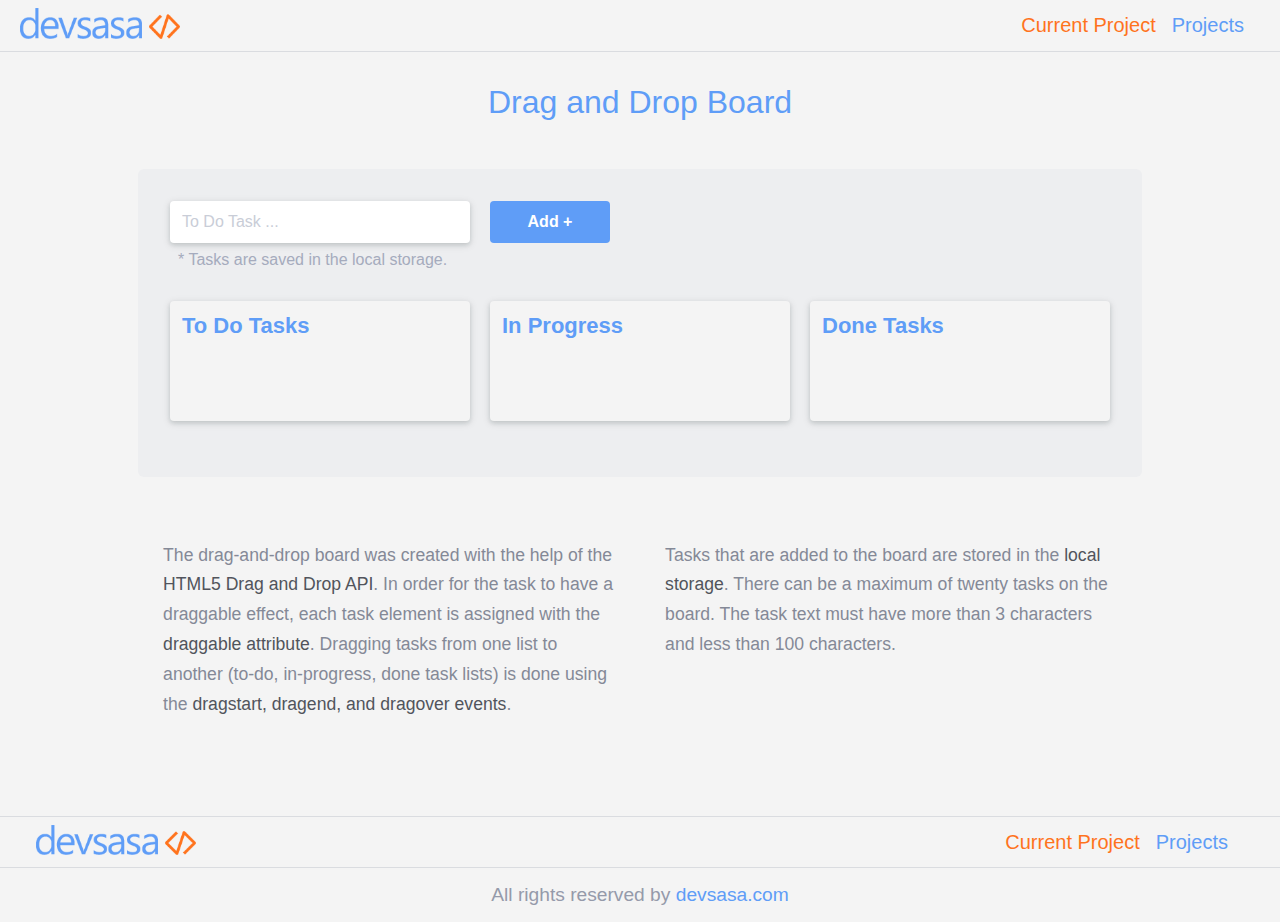
<file: drag-and-drop-board/index.html>
<!DOCTYPE html>
<html lang="en">
<head>
    <meta charset="UTF-8">
    <meta http-equiv="X-UA-Compatible" content="IE=edge">
    <meta name="viewport" content="width=device-width, initial-scale=1.0">
    <meta name="description" content="Saša Đorđević - web developer | devsasa.com is my portfolio website with projects - Html, CSS, PHP, JavaScript, React, WordPress">
    <title>Drag and Drop Board</title>

    <link rel="icon" type="image/x-icon" href="assets/images/favicon/favicon-1.png">

    <!-- main css file -->
    <link href="assets/css/style.css" rel="stylesheet">
    <!-- current page css file -->
    <link href="assets/css/draganddrop_style.css" rel="stylesheet">
    <!-- current page js file -->
    <script src="assets/js/draganddrop.js" defer></script>
</head>
<body>
    <header>
        <!-- Navbar for desktop -->
        <div class="headerDesktop">
            <div class="container myflex mynav">
                <div class="mylogo">
                    <a href="https://www.devsasa.com">
                        <img src="assets/images/logo/logo-1.png" alt="logo image">
                    </a></span>
                </div>
                <nav>
                    <ul class="myflex links">
                        <li><a href="https://www.devsasa.com/javascript/matchmedia" class="navLink navActiv">Current Project</a></li>
						<li><a href="https://www.devsasa.com/projects" class="navLink">Projects</a></li>
                    </ul>
                </nav>
            </div>
        </div>
        <!-- Navbar for mobile -->
        <div class="headerMobile">
            <div class="container myflex">
                <div class="mylogo">
                    <a href="https://www.devsasa.com">
                        <img src="assets/images/logo/logo-1.png" alt="logo image">
                    </a></span>
                </div>
                <nav>
                    <input type="checkbox" class="toggle-menu">
                    <div class="hamburger"></div>
                    <div class="mobileMenu">
                        <ul class="mainListMob links">     
                            <li><a href="https://www.devsasa.com/javascript/matchmedia" class="navLink navActiv">Current Project</a></li>
							<li><a href="https://www.devsasa.com/projects" class="navLink">Projects</a></li>
                        </ul>
                    </div>
                </nav>
            </div>
        </div>
    </header>
    <main>
		<section class="container sec1">
			<h1>Drag and Drop Board</h1>
		</section>
		<section class="container sec2">
			<div class="board">
				<form class="drag-form">
					<div>
						<input type="text" placeholder="To Do Task ..." id="drag-input">
						<button type="submit">Add +</button>
					</div>
					<p class="drag-message1">* Tasks are saved in the local storage.</p>
					<p class="drag-message2"></p>
				</form>
				<div class="drag-lanes">
					<div class="drag-line" id="todo-line">
						<h2 class="drag-title">To Do Tasks</h2>
					</div>
					<div class="drag-line" id="progress-line">
						<h2 class="drag-title">In Progress</h2>
					</div>
					<div class="drag-line" id="done-line">
						<h2 class="drag-title">Done Tasks</h2>
					</div>
				</div>
			</div>
			<div class="textHolder">
				<p>The drag-and-drop board was created with the help of the <span class="boldText">HTML5 Drag and Drop API</span>. 
				In order for the task to have a draggable effect, each task element is assigned with the <span class="boldText">draggable attribute</span>. 
				Dragging tasks from one list to another (to-do, in-progress, done task lists) is done using the <span class="boldText">dragstart, dragend, and dragover events</span>.</p>
				<p>Tasks that are added to the board are stored in the <span class="boldText">local storage</span>. There can be a maximum of twenty tasks on the board. 
				The task text must have more than 3 characters and less than 100 characters.</p>
			</div>
		</section>
		<dialog id="dialog-drag1">
			<div class="modal-drag1">
				<h3>Edit the Task</h3>
				<form>
					<input type="text" value="" id="modal-drag1-input">
					<input type="hidden" value="" id="modal-drag1-id">
					<div class="modal-drag1-btns">
						<button type="button" class="modal-drag1-close">Close</button>
						<button type="submit" class="modal-drag1-edit">Edit</button>
					</div>
				</form>
			</div>
		</dialog>
		<dialog id="dialog-drag2">
			<div class="modal-drag2">
				<h3>Do you really want to delete the task?</h3>
				<form>
					<input type="hidden" value="" id="modal-drag2-id">
					<div class="modal-drag2-btns">
						<button type="button" class="modal-drag2-close">Close</button>
						<button type="submit" class="modal-drag2-delete">Delete</button>
					</div>
				</form>
			</div>
		</dialog>
	</main>
    <footer>
        <div class="myfooter">
            <div class="container myflexfooter">
                <div class="mylogo">
                    <a href="https://www.devsasa.com">
                        <img src="assets/images/logo/logo-1.png" alt="logo image">
                    </a></span>
                </div>
                <nav>
                    <ul class="myflexfooter links">
                        <li><a href="https://www.devsasa.com/javascript/matchmedia" class="navLink navActiv">Current Project</a></li>
						<li><a href="https://www.devsasa.com/projects" class="navLink">Projects</a></li>
                    </ul>
                </nav>
            </div>
        </div>
        <div class="copyright">
            <div class="container">
                All rights reserved by <a href="https://www.devsasa.com">devsasa.com</a>
            </div>
        </div>
    </footer>
</body>
</html>
</file>
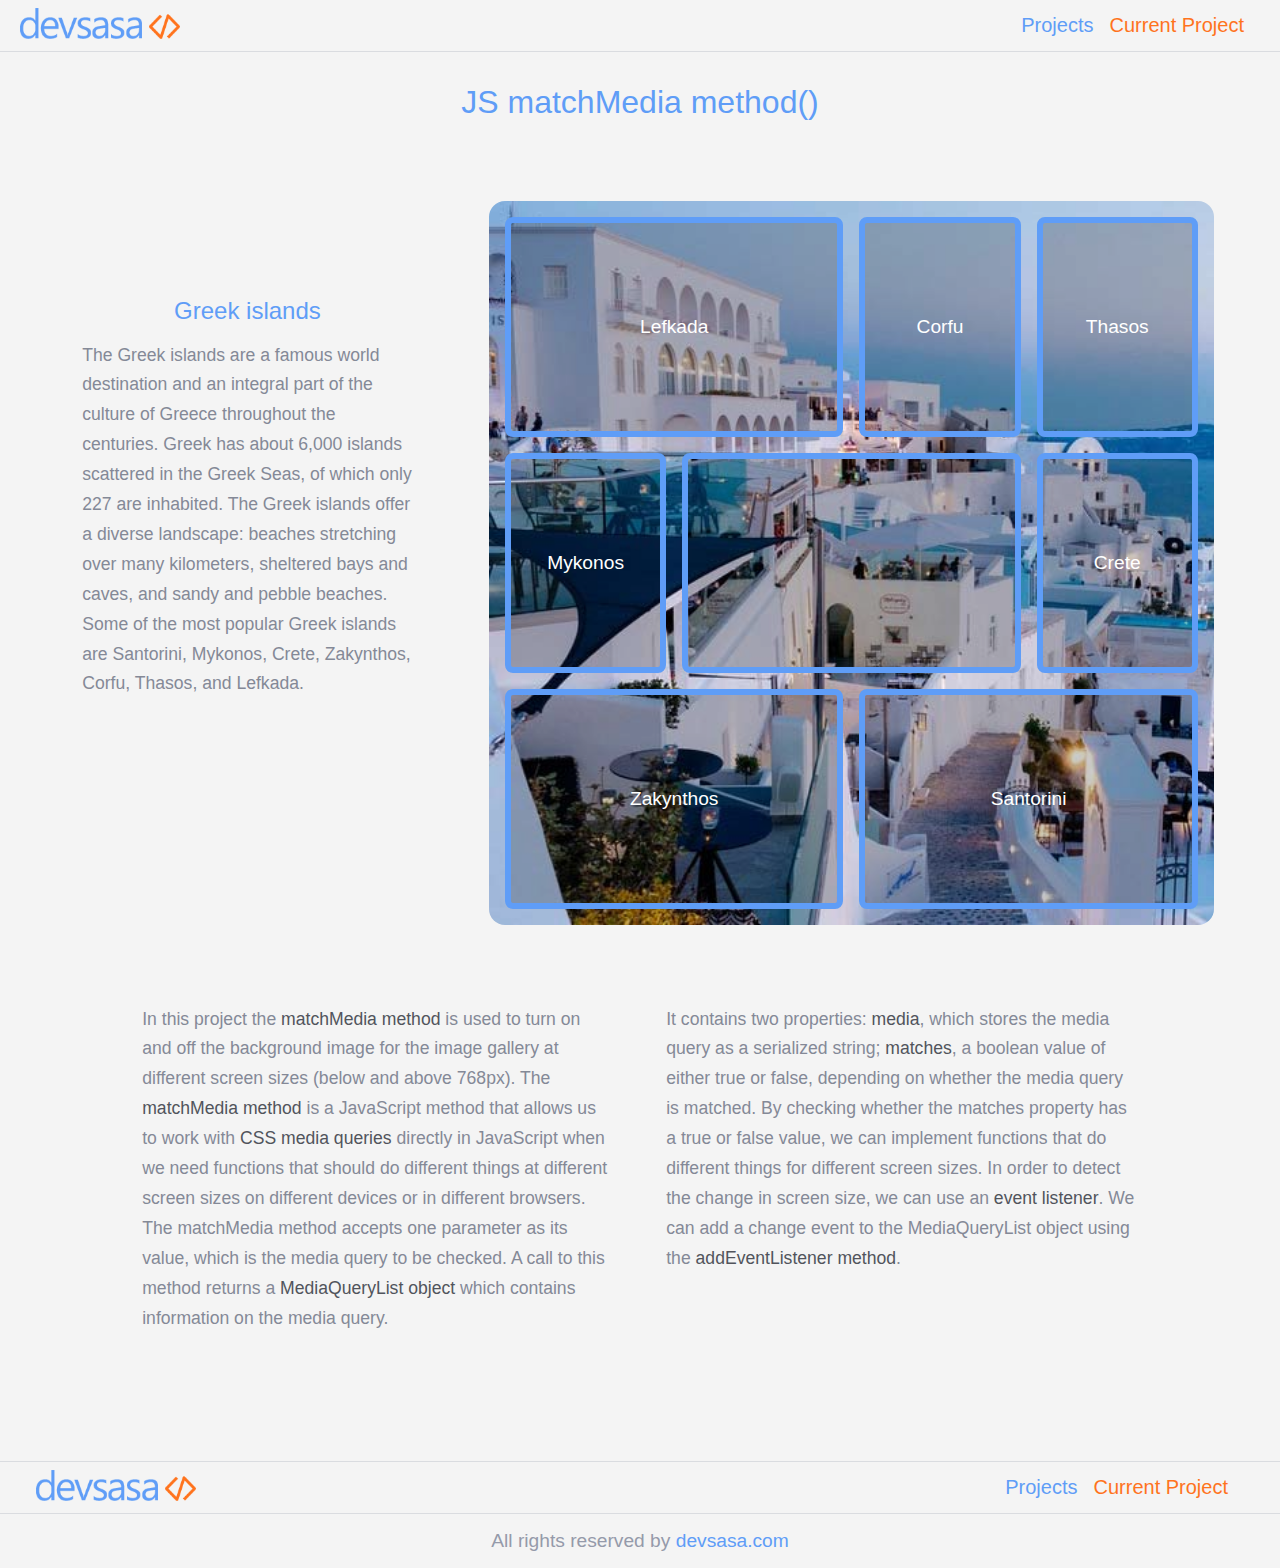
<file: js-matchmedia-method/index.html>
<!DOCTYPE html>
<html lang="en">
<head>
    <meta charset="UTF-8">
    <meta http-equiv="X-UA-Compatible" content="IE=edge">
    <meta name="viewport" content="width=device-width, initial-scale=1.0">
    <meta name="description" content="Saša Đorđević - web developer | devsasa.com is my portfolio website with projects - Html, CSS, PHP, JavaScript, React, WordPress">
    <title>JavaScript matchMedia method</title>

    <link rel="icon" type="image/x-icon" href="assets/images/favicon/favicon-1.png">

    <!-- main css file -->
    <link href="assets/css/style.css" rel="stylesheet">
    <!-- current page css file -->
    <link href="assets/css/matchmedia_style.css" rel="stylesheet">
    <!-- current page js file -->
    <script src="assets/js/matchmedia.js" defer></script>
</head>
<body>
    <header>
        <!-- Navbar for desktop -->
        <div class="headerDesktop">
            <div class="container myflex mynav">
                <div class="mylogo">
                    <a href="https://www.devsasa.com">
                        <img src="assets/images/logo/logo-1.png" alt="logo image">
                    </a></span>
                </div>
                <nav>
                    <ul class="myflex links">
                        <li><a href="https://www.devsasa.com/projects" class="navLink">Projects</a></li>
                        <li><a href="https://www.devsasa.com/javascript/matchmedia" class="navLink navActiv">Current Project</a></li>
                    </ul>
                </nav>
            </div>
        </div>
        <!-- Navbar for mobile -->
        <div class="headerMobile">
            <div class="container myflex">
                <div class="mylogo">
                    <a href="https://www.devsasa.com">
                        <img src="assets/images/logo/logo-1.png" alt="logo image">
                    </a></span>
                </div>
                <nav>
                    <input type="checkbox" class="toggle-menu">
                    <div class="hamburger"></div>
                    <div class="mobileMenu">
                        <ul class="mainListMob links">     
                            <li><a href="https://www.devsasa.com/projects" class="navLink">Projects</a></li>
                            <li><a href="https://www.devsasa.com/javascript/matchmedia" class="navLink navActiv">Current Project</a></li>
                        </ul>
                    </div>
                </nav>
            </div>
        </div>
    </header>
    <main>
        <section class="container sec1">
            <h1>JS matchMedia method()</h1>
        </section>
        <section class="container sec3">
            <div class="mygridSec2">
                <div class="mygridSec2Div1">
                    <h2>Greek islands</h2>
                    <p>The Greek islands are a famous world destination and an integral part of the culture of Greece throughout the centuries. 
                        Greek has about 6,000 islands scattered in the Greek Seas, of which only 227 are inhabited. 
                        The Greek islands offer a diverse landscape: beaches stretching over many kilometers, sheltered bays and caves, and sandy and pebble beaches. 
                        Some of the most popular Greek islands are Santorini, Mykonos, Crete, Zakynthos, Corfu, Thasos, and Lefkada.</p>
                </div>
                <div class="mygridSec2Div2">
                    <div id="s2-image1" class="mySec2Image mySec2Image2"><span>Lefkada</pan></div>
                    <div id="s2-image2" class="mySec2Image mySec2Image2"><span>Corfu</pan></div>
                    <div id="s2-image3" class="mySec2Image mySec2Image2"><span>Thasos</pan></div>
                    <div id="s2-image4" class="mySec2Image mySec2Image2"><span>Mykonos</pan></div>
                    <div id="s2-image5" class="fieldImage fieldImageColor1">
                        <div id="fieldDiv">
                            <div>
                                <h3 id="fieldName">Island</h3>
                                <button id="fieldButton" >&times;</button>
                            </div>
                            <p id="fieldText"></p>
                        </div>
                    </div>
                    <div id="s2-image6" class="mySec2Image mySec2Image2"><span>Crete</pan></div>
                    <div id="s2-image7" class="mySec2Image mySec2Image2"><span>Zakynthos</span></div>
                    <div id="s2-image8" class="mySec2Image mySec2Image2"><span>Santorini</span></div>
                </div>
            </div>
            <div class="textHolder">
                <p>In this project the <span class="boldText">matchMedia method</span> is used to turn on and off the background image for the image gallery at different screen sizes (below and above 768px). 
                    The <span class="boldText">matchMedia method</span> is a JavaScript method that allows us to work with <span class="boldText">CSS media queries</span> directly in JavaScript 
                    when we need functions that should do different things at different screen sizes on different devices or in different browsers. 
                    The matchMedia method accepts one parameter as its value, which is the media query to be checked. 
                    A call to this method returns a <span class="boldText">MediaQueryList object</span> which contains information on the media query.</p>
                <p>It contains two properties: <span class="boldText">media</span>, which stores the media query as a serialized string; 
                <span class="boldText">matches</span>, a boolean value of either true or false, depending on whether the media query is matched. 
                By checking whether the matches property has a true or false value, we can implement functions that do different things for different screen sizes. 
                    In order to detect the change in screen size, we can use an <span class="boldText">event listener</span>. 
                    We can add a change event to the MediaQueryList object using the <span class="boldText">addEventListener method</span>.</p>
            </div>
        </section>
    </main>    
    <footer>
        <div class="myfooter">
            <div class="container myflexfooter">
                <div class="mylogo">
                    <a href="https://www.devsasa.com">
                        <img src="assets/images/logo/logo-1.png" alt="logo image">
                    </a></span>
                </div>
                <nav>
                    <ul class="myflexfooter links">
                        <li><a href="https://www.devsasa.com/projects" class="navLink">Projects</a></li>
                        <li><a href="https://www.devsasa.com/javascript/matchmedia" class="navLink navActiv">Current Project</a></li>
                    </ul>
                </nav>
            </div>
        </div>
        <div class="copyright">
            <div class="container">
                All rights reserved by <a href="https://www.devsasa.com">devsasa.com</a>
            </div>
        </div>
    </footer>
</body>
</html>
</file>
<file: drag-and-drop-board/assets/css/style.css>
:root {
    --primaryBlue:#5F9DF7;
    --primaryBlueDark1:#568dde;
    --primaryBlueDark2:#4c7ec6;
    --primaryBlueLight2:#cfe2fd;

    --secondaryBlue:#1746A2;

    --primaryOrange:#FF731D;
    --primaryOrangeDark1:#e6681a;
    --primaryOrangeDark2:#cc5c17;
    --primaryOrangeLight1:#FEEEDD;

    --secondaryOrange:#FFF7E9;

    --primaryTextGray: #A5ABBD;
    --primaryTextGrayDark-1: #959aaa;
    --primaryTextGrayDark-2: #848997;
    --primaryTextGrayDark-3: #737884;

    --secondaryTextGray: #7E868C;

    --boldText: #51545c;

    --lightGrayBorder:#dadce0;
    /* color from google fonts, border=bottom in header*/
    --lightGrayBorderLight3: #e5e7e9;

    --redDelete:#FF6E54;
    --redDeleteDark-2:#cc5843;
    
    --greenEdit:#00B56D;
    --greenEditLight: #D2FAE0;
    --greenEditDark-2: #009157;
    
    --darkmodegray:#121212;
    --lightmodegray:#f4f4f4;

    --shadow1: rgba(14, 30, 37, 0.12) 0px 2px 4px 0px, rgba(14, 30, 37, 0.12) 0px 2px 8px 0px;
    --shadow2: rgba(14, 30, 37, 0.12) 0px 2px 4px 0px, rgba(14, 30, 37, 0.12) 0px 2px 4px 0px;
}

*, 
::after,
::before {
    box-sizing: border-box;
    margin: 0;
    padding: 0;
}

body {
    font-family: -apple-system, BlinkMacSystemFont, 'Segoe UI', Roboto, Oxygen,
      Ubuntu, Cantarell, 'Open Sans', 'Helvetica Neue', sans-serif;
}

/* Navbar style  ----------  ----------  */
/* Navbar style - Desktop  ----------  */


.headerDesktop {
    padding: 0.5rem 1rem;
    display: none;
    border-bottom: 1px solid #dadce0;
    /* boja je uzeta sa google fonts, border=bottom u headeru*/
}

.container {
    max-width: 1240px;
    margin: 0 auto;
}

.myflex {
    display: flex;
    align-items: center;
    justify-content: space-between;
}

.mylogo {
    max-width: 160px;
}

.mylogo a {
    text-decoration: none;
    width:100%;
}

.mylogo img {
    width: 100%;
}

.links {
    list-style-type: none;
}

.navLink {
    text-decoration: none;
    color:var(--primaryBlue);
    margin-right: 1rem;
    font-size: 1.25rem;
    font-weight: 400;
    transition: color 0.3s ease-in-out;
}

.navLink:hover {
    color:var(--primaryOrange);
}

.navActiv {
    color:var(--primaryOrange);
} 

.dropdownDesktop {
    position:relative;
    text-align: center;
    padding: 0.3rem 0.75rem;
    border-radius: 0.25rem;
    border: 1px solid var(--primaryBlue);
}

.dropdownDesktop:hover {
    background-color: var(--lightGrayBorderLight3);
}

.dropdownDesktop p {
    text-decoration: none;
    color: var(--primaryBlue);
    font-size: 1.25rem;
    font-weight: 400;
}

.dropdownDesktop p > span {
    font-size: 1rem;
}

.dropdown-content {
    position:absolute;
    right: -1px;
    bottom: 0;
    background-color: var(--lightmodegray);
    border: 1px solid var(--primaryBlue);
    border-radius: 4px;
    box-shadow: rgba(60, 64, 67, 0.3) 0px 1px 2px 0px, rgba(60, 64, 67, 0.15) 0px 1px 3px 1px;
    display: none;
    transform: translateY(100%);

}

.dropdownDesktop:hover .dropdown-content{
    display: block;
}

.dropdown-content .dropdownNavLink {
    text-decoration: none;
    color: var(--primaryBlue);
    display: block;
    padding: 0.75rem 2rem;
    border-radius: 4px;
    transition: color 0.4s ease-in-out, background-color 0.4s ease-in-out;
}

.dropdown-content .dropdownNavActiv {
    color:var(--primaryOrange);
    /* background-color: var(--lightGrayBorder); */
    background-color: var(--lightGrayBorderLight3);
}

.dropdown-content .dropdownNavLink:hover {
    color:var(--primaryOrange);
    /* background-color: var(--lightGrayBorder); */
    background-color: var(--lightGrayBorderLight3);
}

/* Navbar style - Mobile  ----------  */

.headerMobile {
    display: block;
    padding: 0.5rem 1rem;
    border-bottom: 1px solid #dadce0;
}

.mobileMenu {
    display: flex;
    justify-content: start;
    align-items:flex-start;
    flex-direction: column;
    position: fixed;
    top: 0;
    right: -280px;
    width: 280px;
    height: 100%;
    background-color: var(--lightmodegray);
    padding-top: 5rem;
    z-index: 5;
    transition: all 0.3s ease-in-out
}

.hamburger {
    position: relative;
    width: 30px;
    height: 3px;
    background-color: var(--primaryBlue);
    border-radius: 1rem;
    cursor: pointer;
    z-index: 6;
    transition: all 0.4s ease-in-out;
}

.hamburger::before,
.hamburger::after {
    content: "";
    position: absolute;
    width: 30px;
    height: 3px;
    background-color: var(--primaryBlue);
    border-radius: 1rem;
    transition: all 0.4s ease-in-out;
}

.hamburger::before {
    top: -10px;
}

.hamburger::after {
    top: 10px;
}

.toggle-menu {
    position: absolute;
    width: 30px;
    height: 30px;
    z-index: 7;
    cursor: pointer;
    opacity: 0;
    transform: translateY(-10px);

}

.hamburger,
.toggle-menu {
    display: block;
}

.toggle-menu:checked ~ .hamburger {
    background: transparent;
}

.toggle-menu:checked ~ .hamburger::before {
    top: 0;
    transform: rotate(-45deg);
}

.toggle-menu:checked ~ .hamburger::after {
    top: 0;
    transform: rotate(45deg);
}

.toggle-menu:checked ~ .mobileMenu {
    right: 0;
    box-shadow: -20px 0 40px rgba(0, 0, 0, 0.05);
}

.mobileMenu p {
    width: 100%;
    color:var(--primaryBlue);
    padding-left: 1rem;
    padding-bottom: 0.75rem;
    font-size: 1.25rem;
    font-weight: 600;
    border-bottom: 1px solid #dadce0;
}

.mobileMenu svg {
    margin-right: 0.5rem;
    width:24px;
    height:24px;
    color:var(--primaryBlue);
}

.mainListMob {
    width: 100%;
    text-align: center;
    border-top: 1px solid #dadce0;
    border-bottom: 1px solid #dadce0;

}

.mainListMob li {
    padding: 0.75rem 0;

}

.userListMob li {
    padding: 0.75rem 0 0.75rem 1rem;
}

/*  ----------  end of Navbar style  */

/* footer ----- ----- */
.myfooter .mylogo {
    padding-bottom: 0.5rem;
    padding-left: 1rem;
}


.myfooter {
    padding: 0.5rem 0rem;
    border-top: 1px solid #dadce0;
}

.copyright {
    padding: 1rem 1rem;
    border-top: 1px solid #dadce0;
    text-align: center;
    font-size: 1.2rem;
    color: #959aaa;
}

.copyright a {
    text-decoration: none;
    color: var(--primaryBlue);
    font-weight: 500;
    transition: all 0.3s ease-in-out;
}

.copyright a:hover {
    color: var(--secondaryBlue);
}

.myfooter .mylogo, .myfooter .links {
    text-align: center;
}

.myfooter .links {
    padding-bottom: 1rem;
}

.myfooter .links li{
    padding-top: 1rem;
}

.myfooter nav {
    border-top: 1px solid #dadce0;
}
/*  ----------  footer  */


/* css media queries ----- ----- */

@media only screen and (min-width: 768px){
    .myflexfooter {
        display: flex;
        align-items: center;
        justify-content: space-between;
    }

    .myfooter > .myflexfooter{
        padding-left: 1rem;
        padding-right: 1rem;
    }

    .myfooter .mylogo {
        padding-bottom: 0rem;
        padding-left: 0rem;
    }

    .myfooter .links {
        padding-bottom: 0rem;
    }

    .myfooter .links li{
        padding-top: 0rem;
    }

    .myfooter nav {
        border: none;
    }
}

@media only screen and (min-width: 1024px){
    .headerMobile {
        display: none;
    }
    .mobileMenu {
        display: none;
    }

    .hamburger,
    .toggle-menu {
        display: none;
    }

    .headerDesktop {
        display: block;
    }
}
</file>
<file: drag-and-drop-board/assets/css/draganddrop_style.css>
body {
    background-color: var(--lightmodegray);
}

main {
    min-height: 1000vh;
    min-height: calc(100vh - 150px);
}

/* sec1 ----- ----- */

.sec1 h1 {
    color: var(--primaryBlue);
    text-align: center;
    padding: 2rem 1rem 1rem 1rem;
    font-weight: 400;
}

/* sec2 ----- ----- */

.board {
    max-width: 364px;
    margin: 2rem auto 0 auto;
    background-color: #edeef0;
    border-radius: 6px;
}

.drag-form {
    padding: 2rem 1.25rem 0;
}

.drag-form div {
    display: flex;
    flex-direction: column;
}

.drag-form input {
    padding: 12px;
    margin-bottom: 16px;
    height: 100%;
    font-size: 1rem;
    background-color: #ffffff;
    color: var(--secondaryTextGray);
    outline: none;
    border: none;
    border-radius: 4px;
    box-shadow: var(--shadow1);
}

.drag-form input::placeholder {
    color: #c9cdd7;
}

.drag-form button {
    width: 120px;
    padding: 10px 24px;
    font-size: 1rem;
    font-weight: bold;
    color: #ffffff;
    background-color: var(--primaryBlue);
    border: none;
    border-radius: 4px;
    cursor: pointer;
    transition: background-color 0.3s ease-in-out;
}

.drag-form button:hover {
    background-color: var(--secondaryBlue);
}

.drag-form .drag-message1 {
    color: var(--primaryTextGray);
    font-size: 1rem;
    margin: 8px;
}

.drag-form .drag-message2 {
    color: var(--redDelete);
    font-size: 1rem;
    margin: 8px;
    display: none;
}

.drag-lanes {
    padding: 24px 20px;
}

.drag-title {
    font-size: 22px;
    font-weight: bold;
    margin-bottom: 8px;
    color: var(--primaryBlue);
}

.drag-line {
    min-height: 120px;
    display: flex;
    flex-direction: column;
    gap: 20px;
    flex-shrink: 0;
    padding: 12px 12px 20px 12px;
    margin-bottom: 2rem;
    border-radius: 4px;
    background-color: #f4f4f4;
    box-shadow: var(--shadow1);
}

.drag-task {
    background-color: #ffffff;
    box-shadow: var(--shadow2);
    padding: 12px;
    border-radius: 4px;
    cursor: move;

}

.is-dragging {
    scale: 1.05;
    box-shadow: var(--shadow1);
    background-color: var(--primaryBlue);
    color: #ffffff;
}

.drag-text {
    padding: 12px 6px;
    color: var(--secondaryTextGray);
}

.drag-info {
    display: flex;
    align-items: center;
    justify-content: space-between;
    border-top: 1px solid var(--primaryTextGray);
    padding-top: 8px;
    min-height: 35px;
}

.drag-date {
    color: var(--primaryTextGray);
    font-size: 0.9rem;
    margin-left: 6px;
}

.drag-edit {
    border: 1px solid var(--greenEdit);
    border-radius: 4px;
    background-color: transparent;
    color: var(--greenEdit);
    text-decoration: none;
    font-size: 1.1rem;
    padding: 0 2px;
    margin-left: 3px;
    margin-right: 3px;
    cursor: pointer;
}

.drag-delete {
    border: 1px solid var(--redDelete);
    border-radius: 4px;
    color: var(--redDelete);
    background-color: transparent;
    text-decoration: none;
    font-size: 1.1rem;
    padding: 0 4px;
    margin-left: 3px;
    margin-right: 3px;
    cursor: pointer;
}

.progress-btns .drag-edit, .progress-btns .drag-delete {
    display: none;
}

.done-btns .drag-edit {
    display: none;
}

#dialog-drag1,
#dialog-drag2 {
    top: 45%;
    left: 50%;
    transform: translate(-50%, -50%);
    border: 2px solid var(--primaryBlue);
    border-radius: 4px;
    padding: 2rem 1rem;
    width: 90%;
    max-width: 400px;
}

#dialog-drag1::backdrop,
#dialog-drag2::backdrop {
    background-color: rgba(126, 134, 140, 0.7);
}

.modal-drag1,
.modal-drag2 {
    background-color: #ffffff;
}

.modal-drag1 h3,
.modal-drag2 h3 {
    color: var(--primaryTextGrayDark-1);
    font-weight: 500;
    margin-bottom: 2rem;
}

.modal-drag1 input {
    width: 100%;
    padding: 12px;
    font-size: 1rem;
    background-color: #ffffff;
    color: var(--secondaryTextGray);
    outline: none;
    border: none;
    border-radius: 4px;
    box-shadow: var(--shadow1);
}

.modal-drag1-btns,
.modal-drag2-btns {
    display: flex;
    align-items: center;
    justify-content: space-between;
    padding-top: 2rem;
}

.modal-drag1-close,
.modal-drag1-edit,
.modal-drag2-close,
.modal-drag2-delete {
    padding: 10px 24px;
    font-size: 1rem;
    font-weight: bold;
    border: none;
    border-radius: 4px;
    cursor: pointer;
    transition: background-color 0.3s ease-in-out;
}

.modal-drag1-close,
.modal-drag2-close {
    color: #ffffff;
    background-color: var(--primaryBlue);
}

.modal-drag1-close:hover,
.modal-drag2-close:hover {
    background-color: var(--secondaryBlue);
}

.modal-drag1-edit {
    color: #ffffff;
    background-color: var(--greenEdit);
}

.modal-drag1-edit:hover {
    background-color: var(--greenEditDark-2);
}

.modal-drag2-delete {
    color: #ffffff;
    background-color: var(--redDelete);
}

.modal-drag2-delete:hover {
    background-color: var(--redDeleteDark-2);
}

.textHolder {
    padding: 2rem 1rem 5rem 1rem;
    display: flex;
    align-items: start;
    justify-content: space-around;
    flex-direction: column
}

.textHolder > p {
    margin-top: 2rem;
    line-height: 1.7;
    font-size: 1.1rem;
    color: var(--primaryTextGrayDark-2);
}

.boldText {
    color: var(--boldText);
    font-weight: 500;
}

/* css media queries ----- ----- */
@media only screen and (min-width:360px) {
    .drag-edit, .drag-delete {
        margin-left: 6px;
        margin-right: 6px;
    }
}

@media only screen and (min-width:400px) {
    .board {
        max-width: 364px;
    }

    .drag-lanes {
        padding: 24px 32px;
    }

    .drag-form {
        padding: 2rem 2rem 0;
    }

    .drag-form input {
        width: 300px;
    }

    .drag-form .drag-message1 {
        width: 300px;
    }

    .drag-form .drag-message2 {
        width: 300px;
    }

    .drag-line {
        width: 300px;
    }
	
	.modal-drag1-close,
    .modal-drag1-edit,
    .modal-drag2-close,
    .modal-drag2-delete {
        padding: 12px 32px;
    }
}

@media only screen and (min-width:480px) {
    .textHolder {
        padding: 2rem 2rem 5rem 2rem;
    }
}
@media only screen and (min-width:768px) {
    .board {
        max-width: 684px;
    }

    .drag-lanes {
        display: flex;
        align-items: flex-start;
        justify-content: flex-start;
        flex-wrap: wrap;
        gap: 20px;
        height: 100%;
    }

    .textHolder {
        flex-direction: row;
    }

    .textHolder > p {
        width: 45%;
    }
} 

@media only screen and (min-width:1024px) {
    .board {
        max-width: 1004px;
    }

    .drag-form div {
        flex-direction: row;
    }

    .drag-form input {
        margin-bottom: 0px;
        margin-right: 20px;
    }

    .drag-form button {
        padding: 12px 32px;
    }   
    
    .textHolder {
        width: 1004px;
        margin: 0 auto;
        padding: 2rem 0rem 6rem 0rem;
    }    
}
</file>
<file: js-matchmedia-method/assets/css/style.css>
:root {
    --primaryBlue:#5F9DF7;
    --primaryBlueDark1:#568dde;
    --primaryBlueDark2:#4c7ec6;
    --primaryBlueLight2:#cfe2fd;

    --secondaryBlue:#1746A2;

    --primaryOrange:#FF731D;
    --primaryOrangeDark1:#e6681a;
    --primaryOrangeDark2:#cc5c17;
    --primaryOrangeLight1:#FEEEDD;

    --secondaryOrange:#FFF7E9;

    --primaryTextGray: #A5ABBD;
    --primaryTextGrayDark-1: #959aaa;
    --primaryTextGrayDark-2: #848997;
    --primaryTextGrayDark-3: #737884;

    --secondaryTextGray: #7E868C;

    --boldText: #51545c;

    --lightGrayBorder:#dadce0;
    --lightGrayBorderLight3: #e5e7e9;

    --redDelete:#FF6E54;
    --redDeleteDark-2:#cc5843;
    
    --greenEdit:#00B56D;
    --greenEditLight: #D2FAE0;
    
    --darkmodegray:#121212;
    --lightmodegray:#f4f4f4;
}

*, 
::after,
::before {
    box-sizing: border-box;
    margin: 0;
    padding: 0;
}

body {
    font-family: -apple-system, BlinkMacSystemFont, 'Segoe UI', Roboto, Oxygen,
      Ubuntu, Cantarell, 'Open Sans', 'Helvetica Neue', sans-serif;
}

/* Navbar style  ----------  ----------  */
/* Navbar style - Desktop  ----------  */


.headerDesktop {
    padding: 0.5rem 1rem;
    display: none;
    border-bottom: 1px solid #dadce0;
}

.container {
    max-width: 1240px;
    margin: 0 auto;
}

.myflex {
    display: flex;
    align-items: center;
    justify-content: space-between;
}

.mylogo {
    max-width: 160px;
}

.mylogo a {
    text-decoration: none;
    width:100%;
}

.mylogo img {
    width: 100%;
}

.links {
    list-style-type: none;
}

.navLink {
    text-decoration: none;
    color:var(--primaryBlue);
    margin-right: 1rem;
    font-size: 1.25rem;
    font-weight: 400;
    transition: color 0.3s ease-in-out;
}

.navLink:hover {
    color:var(--primaryOrange);
}

.navActiv {
    color:var(--primaryOrange);
} 

.dropdownDesktop {
    position:relative;
    text-align: center;
    padding: 0.3rem 0.75rem;
    border-radius: 0.25rem;
    border: 1px solid var(--primaryBlue);
}

.dropdownDesktop:hover {
    background-color: var(--lightGrayBorderLight3);
}

.dropdownDesktop p {
    text-decoration: none;
    color: var(--primaryBlue);
    font-size: 1.25rem;
    font-weight: 400;
}

.dropdownDesktop p > span {
    font-size: 1rem;
}

.dropdown-content {
    position:absolute;
    right: -1px;
    bottom: 0;
    background-color: var(--lightmodegray);
    border: 1px solid var(--primaryBlue);
    border-radius: 4px;
    box-shadow: rgba(60, 64, 67, 0.3) 0px 1px 2px 0px, rgba(60, 64, 67, 0.15) 0px 1px 3px 1px;
    display: none;
    transform: translateY(100%);

}

.dropdownDesktop:hover .dropdown-content{
    display: block;
}

.dropdown-content .dropdownNavLink {
    text-decoration: none;
    color: var(--primaryBlue);
    display: block;
    padding: 0.75rem 2rem;
    border-radius: 4px;
    transition: color 0.4s ease-in-out, background-color 0.4s ease-in-out;
}

.dropdown-content .dropdownNavActiv {
    color:var(--primaryOrange);
    background-color: var(--lightGrayBorderLight3);
}

.dropdown-content .dropdownNavLink:hover {
    color:var(--primaryOrange);
    background-color: var(--lightGrayBorderLight3);
}

/* Navbar style - Mobile  ----------  */

.headerMobile {
    display: block;
    padding: 0.5rem 1rem;
    border-bottom: 1px solid #dadce0;
}

.mobileMenu {
    display: flex;
    justify-content: start;
    align-items:flex-start;
    flex-direction: column;
    position: fixed;
    top: 0;
    right: -280px;
    width: 280px;
    height: 100%;
    background-color: var(--lightmodegray);
    padding-top: 5rem;
    z-index: 5;
    transition: all 0.3s ease-in-out
}

.hamburger {
    position: relative;
    width: 30px;
    height: 3px;
    background-color: var(--primaryBlue);
    border-radius: 1rem;
    cursor: pointer;
    z-index: 6;
    transition: all 0.4s ease-in-out;
}

.hamburger::before,
.hamburger::after {
    content: "";
    position: absolute;
    width: 30px;
    height: 3px;
    background-color: var(--primaryBlue);
    border-radius: 1rem;
    transition: all 0.4s ease-in-out;
}

.hamburger::before {
    top: -10px;
}

.hamburger::after {
    top: 10px;
}

.toggle-menu {
    position: absolute;
    width: 30px;
    height: 30px;
    z-index: 7;
    cursor: pointer;
    opacity: 0;
    transform: translateY(-10px);

}

.hamburger,
.toggle-menu {
    display: block;
}

.toggle-menu:checked ~ .hamburger {
    background: transparent;
}

.toggle-menu:checked ~ .hamburger::before {
    top: 0;
    transform: rotate(-45deg);
}

.toggle-menu:checked ~ .hamburger::after {
    top: 0;
    transform: rotate(45deg);
}

.toggle-menu:checked ~ .mobileMenu {
    right: 0;
    box-shadow: -20px 0 40px rgba(0, 0, 0, 0.05);
}

.mobileMenu p {
    width: 100%;
    color:var(--primaryBlue);
    padding-left: 1rem;
    padding-bottom: 0.75rem;
    font-size: 1.25rem;
    font-weight: 600;
    border-bottom: 1px solid #dadce0;
}

.mobileMenu svg {
    margin-right: 0.5rem;
    width:24px;
    height:24px;
    color:var(--primaryBlue);
}

.mainListMob {
    width: 100%;
    text-align: center;
    border-top: 1px solid #dadce0;
    border-bottom: 1px solid #dadce0;

}

.mainListMob li {
    padding: 0.75rem 0;

}

.userListMob li {
    padding: 0.75rem 0 0.75rem 1rem;
}

/*  ----------  end of Navbar style  */

/* footer ----- ----- */
.myfooter .mylogo {
    padding-bottom: 0.5rem;
    padding-left: 1rem;
}


.myfooter {
    padding: 0.5rem 0rem;
    border-top: 1px solid #dadce0;
}

.copyright {
    padding: 1rem 1rem;
    border-top: 1px solid #dadce0;
    text-align: center;
    font-size: 1.2rem;
    color: #959aaa;
}

.copyright a {
    text-decoration: none;
    color: var(--primaryBlue);
    font-weight: 500;
    transition: all 0.3s ease-in-out;
}

.copyright a:hover {
    color: var(--secondaryBlue);
}

.myfooter .mylogo, .myfooter .links {
    text-align: center;
}

.myfooter .links {
    padding-bottom: 1rem;
}

.myfooter .links li{
    padding-top: 1rem;
}

.myfooter nav {
    border-top: 1px solid #dadce0;
}
/*  ----------  footer  */


/* css media queries ----- ----- */

@media only screen and (min-width: 768px){
    .myflexfooter {
        display: flex;
        align-items: center;
        justify-content: space-between;
    }

    .myfooter > .myflexfooter{
        padding-left: 1rem;
        padding-right: 1rem;
    }

    .myfooter .mylogo {
        padding-bottom: 0rem;
        padding-left: 0rem;
    }

    .myfooter .links {
        padding-bottom: 0rem;
    }

    .myfooter .links li{
        padding-top: 0rem;
    }

    .myfooter nav {
        border: none;
    }
}

@media only screen and (min-width: 1024px){
    .headerMobile {
        display: none;
    }
    .mobileMenu {
        display: none;
    }

    .hamburger,
    .toggle-menu {
        display: none;
    }

    .headerDesktop {
        display: block;
    }
}
</file>
<file: js-matchmedia-method/assets/css/matchmedia_style.css>
body {
    background-color: var(--lightmodegray);
}

main {
    min-height: 100vh;
    min-height: calc(100vh - 150px);
    padding-bottom: 8rem;
}

/* sec1 ----- ----- */

.sec1 h1 {
    color: var(--primaryBlue);
    text-align: center;
    padding: 2rem 1rem 3rem 1rem;
    font-weight: 400;
}

/* sec2 ----- ----- */

.sec2 {
    padding-top: 3rem;
}

.mygridSec2 {
    display: grid;
    margin-left: 1rem;
    margin-right: 1rem;
} 

.mygridSec2Div1 h2 {
    color: var(--primaryBlue);
    text-align: center;
    padding: 0rem 1rem 1rem 1rem;
    font-weight: 500;
}

.mygridSec2Div1 p {
    line-height: 1.7;
    font-size: 1.1rem;
    color: var(--primaryTextGrayDark-2);
    padding: 0 1rem 2rem 1rem;
}

.mygridSec2Div2 {
    display: grid;
    grid-template-columns: repeat(2, 1fr);
    grid-template-rows: 160px 160px auto 160px 160px 160px;
    grid-template-areas: "s3image1 s3image1"
                        "s3image2 s3image3"
                        "s3image5 s3image5"
                        "s3image4 s3image6"
                        "s3image7 s3image7"
                        "s3image8 s3image8";
    gap: 0.5rem 0.5rem;
    background-image: none;
    background-size: cover;
    padding: 0.5rem;
    border-radius: 1rem;
}

#s2-image1 {
    grid-area: s3image1;
    background-image: url("../images/greek-islands/lefkada-1.jpg");
}

#s2-image2 {
    grid-area: s3image2;
    background-image: url("../images/greek-islands/corfu-1.jpg");
}

#s2-image3 {
    grid-area: s3image3;
    background-image: url("../images/greek-islands/thasos-1.jpg");
}

#s2-image4 {
    grid-area: s3image4;
    background-image: url("../images/greek-islands/mykonos-1.jpg");
}

#s2-image5 {
    grid-area: s3image5;
}

#s2-image6 {
    grid-area: s3image6;
    background-image: url("../images/greek-islands/crete-1.jpg");
}

#s2-image7 {
    grid-area: s3image7;
    background-image: url("../images/greek-islands/zakynthos-1.jpg");
}

#s2-image8 {
    grid-area: s3image8;
    background-image: url("../images/greek-islands/santorini-1.jpg");
}

.mySec2Image {
    background-size: cover;
    background-position: bottom;
    /* background-color: #5f5f5f; */
    background-color: rgba(0, 0, 0, 0.2);
    background-blend-mode: overlay;
    border: 6px solid var(--primaryBlue);
    border-radius: 0.5rem;
    transition: all 0.7s ease-out;
    cursor: pointer;
}

.mySec2Image2 {
    /* background-color:transparent; */
    border: 6px solid var(--primaryBlue);
    color: white;
    font-size: 1.2rem;
    font-weight: 500;
    display: grid;
    place-items: center;
}

.mySec2ImageField {
    border: 6px solid var(--primaryBlue);
}

.mySec2Image:hover {
    background-color: transparent;
    background-size: cover;
    color: rgba(255,255,255, 0.0);
}

.fieldImage {
    /* background-blend-mode: overlay; */
    border: 6px solid var(--primaryBlue);
    border-radius: 0.5rem;
    cursor: pointer;
    transition: all 0.7s ease-in-out;
}

.fieldImageColor1 {
    background-color: rgba(0, 0, 0, 0.2);
}

.fieldImageColor2 {
    background-color: var(--lightmodegray);
}

.fieldImageColor1:hover {
    background-color: transparent;
}


#fieldDiv {
    display: none;
    padding: 0.25rem 0.5rem 0.5rem 0.5rem;
}

#fieldDiv > div {
    display: flex;
    justify-content: space-between;
    align-items: center;
}

#fieldName {
    color: var(--primaryBlue);
}

#fieldButton {
    border: none;
    outline: none;
    background: none;
    color: var(--primaryBlue);
    font-size: 2rem;
    font-weight: 500;
    cursor: pointer;
    margin-right: 0.5rem;
    transition: all 0.3s ease-in-out;
}

#fieldButton:hover {
    color: var(--secondaryTextGray);
}

#fieldDiv > p {
    font-size: 1rem;
    font-weight: 400;
    color: var(--primaryTextGrayDark-2);
    padding-bottom: 1rem;
}

.textHolder {
    padding: 2rem 1rem 0 1rem;
    display: flex;
    align-items: start;
    justify-content: space-around;
    flex-direction: column
}

.textHolder > p {
    margin-top: 2rem;
    line-height: 1.7;
    font-size: 1.1rem;
    color: var(--primaryTextGrayDark-2);
}

.boldText {
    color: var(--boldText);
    font-weight: 500;
}

/* css media queries ----- ----- */
@media only screen and (min-width:480px) {
    /* sec2 */
    .mygridSec2Div2 {
        grid-template-rows: 200px 200px auto 200px 200px 200px;
    }

    .textHolder {
        padding: 2rem 2rem 0 2rem;
    }
} 

@media only screen and (min-width: 544px){
    /* sec2 */
    .mygridSec2Div2 {
        grid-template-rows: 250px 250px auto 250px 250px 250px;
    }
}

@media only screen and (min-width: 768px){
    /* sec2 ----- */
    .mygridSec2Div1 h2 {
        padding: 2rem 1rem 1rem 1rem;
    }
    .mygridSec2Div2 {
        grid-template-columns: repeat(4, 1fr);
        grid-template-rows: repeat(3, 200px);
        grid-template-areas: "s3image1 s3image1 s3image2 s3image3"
                            "s3image4 s3image5 s3image5 s3image6"
                            "s3image7 s3image7 s3image8 s3image8";
        gap: 1rem 1rem;   
        background-image: url("../images/greek-islands/santorini-1.jpg");      
        padding: 1rem;           
    }

    #s2-image1, #s2-image2, #s2-image3, #s2-image4, #s2-image6, #s2-image7, #s2-image8 {
        background-image: none;
    }

    #s2-image1:hover {
        background-image: url("../images/greek-islands/lefkada-1.jpg");
    }
    
    #s2-image2:hover {
        background-image: url("../images/greek-islands/corfu-1.jpg");
    }
    
    #s2-image3:hover {
        background-image: url("../images/greek-islands/thasos-1.jpg");
    }
    
    #s2-image4:hover {
        background-image: url("../images/greek-islands/mykonos-1.jpg");
    }
    
    #s2-image6:hover {
        background-image: url("../images/greek-islands/crete-1.jpg");
    }
    
    #s2-image7:hover {
        background-image: url("../images/greek-islands/zakynthos-1.jpg");
    }
    
    #s2-image8:hover {
        background-image: url("../images/greek-islands/santorini-1.jpg");
    }

    .textHolder {
        flex-direction: row;
    }

    .textHolder > p {
        width: 45%;
    }
}

@media only screen and (min-width: 1024px){
    /* sec2 ----- */
    .sec1 h1 {
        padding: 2rem 1rem 5rem 1rem;
    }

    .mygridSec2Div1 h2 {
        padding: 6rem 1rem 1rem 1rem;
    }

    .mygridSec2 {
        grid-template-columns: 30% 65%;
        justify-content: space-around;
    } 

    .mygridSec2Div2 {
        grid-template-rows: repeat(3, 220px);
    }    

    #fieldDiv {
        padding: 0.25rem 0.5rem;
    }

    #fieldDiv > p {
        padding-bottom: 0rem;
    }

    .textHolder {
        padding: 3rem 6rem 0rem 6rem;
    }    
}  

@media only screen and (min-width: 1200px){
    /* sec2 ----- */
    .mygridSec2 {
        grid-template-columns: 30% 60%;
    } 
}
</file>
